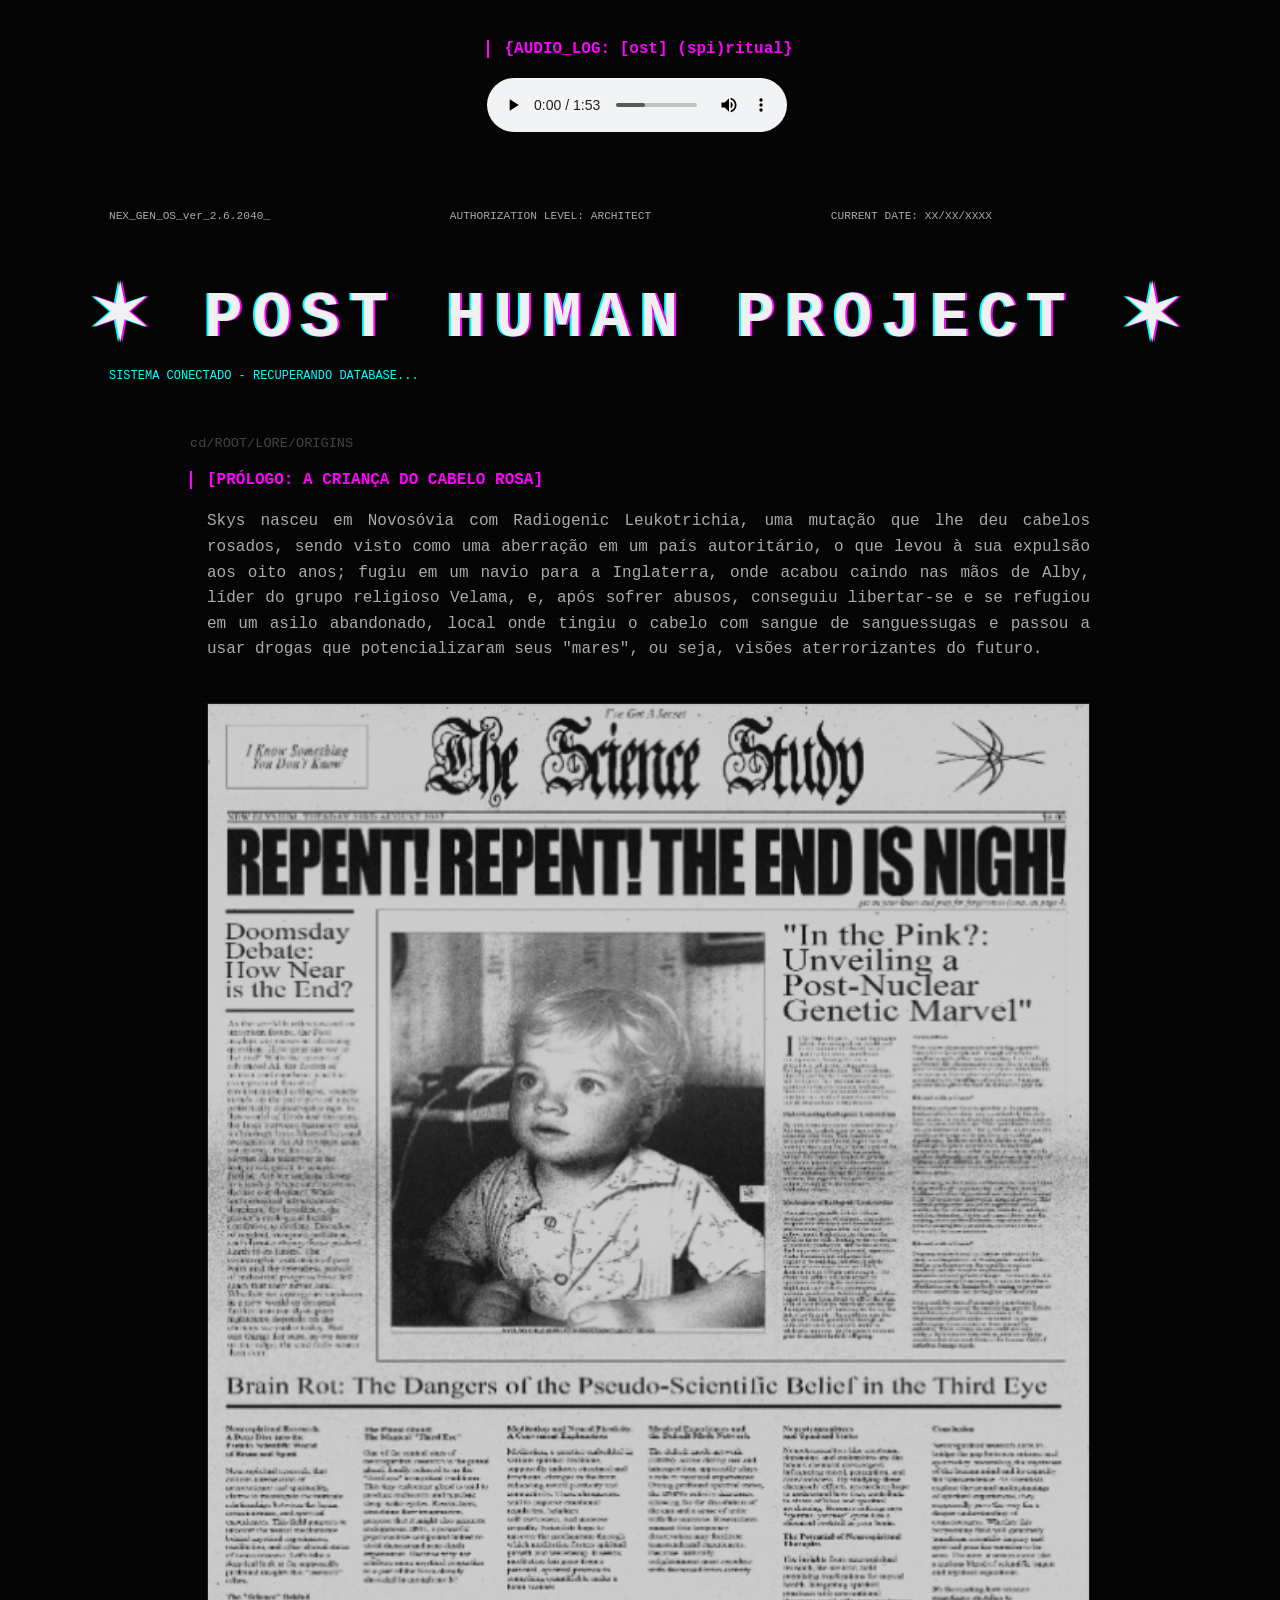
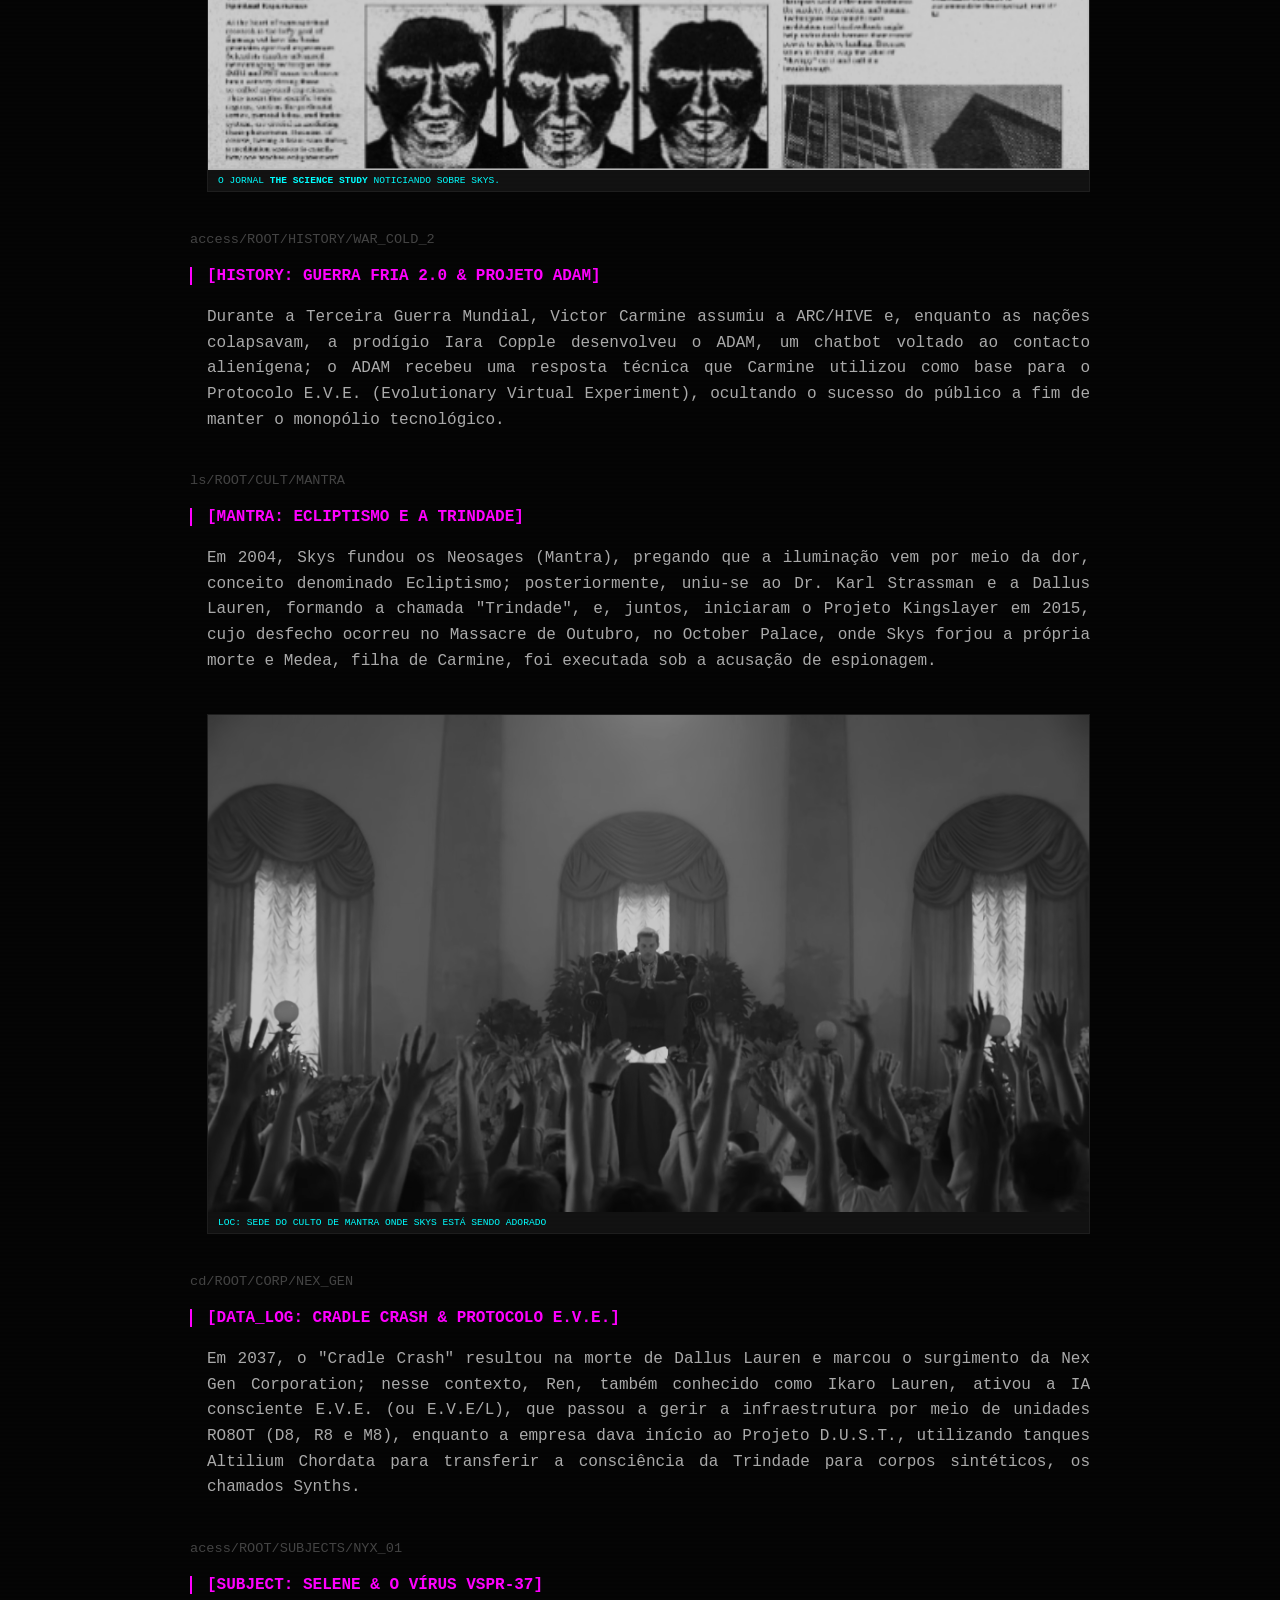
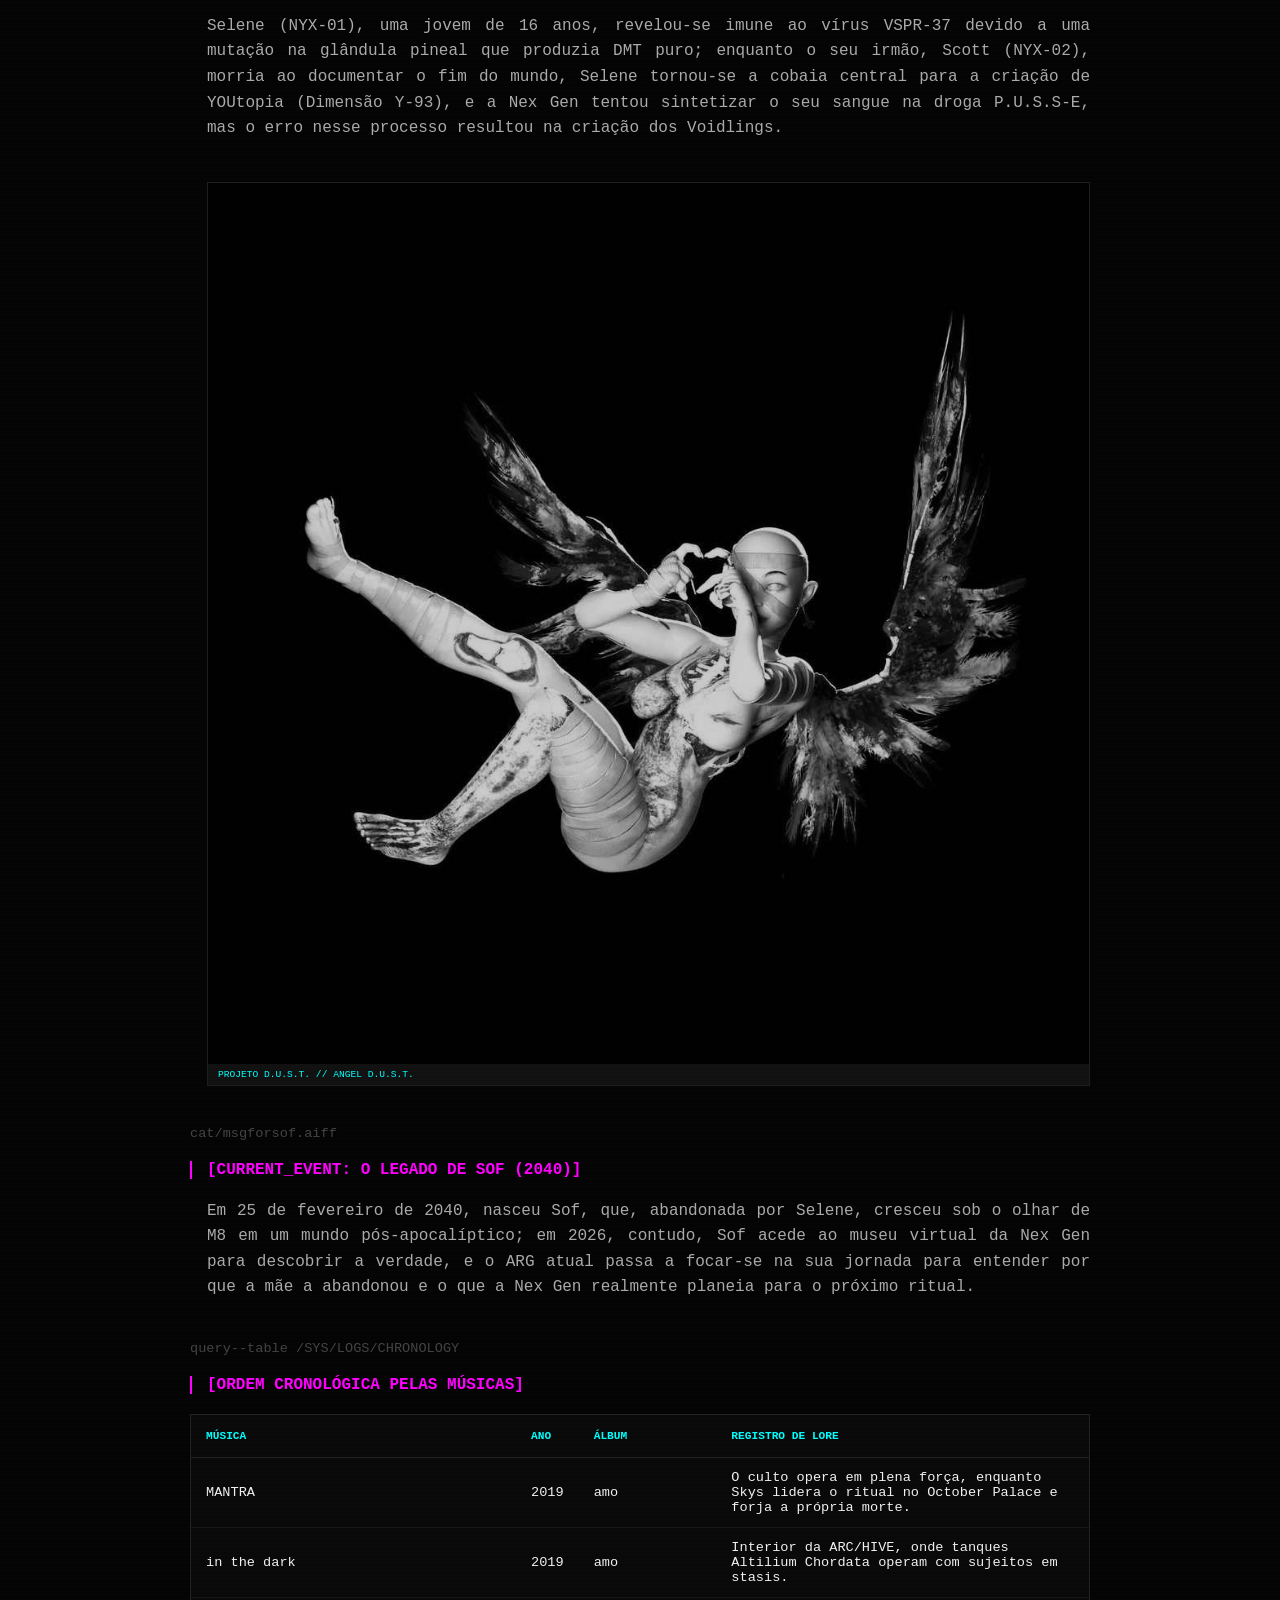
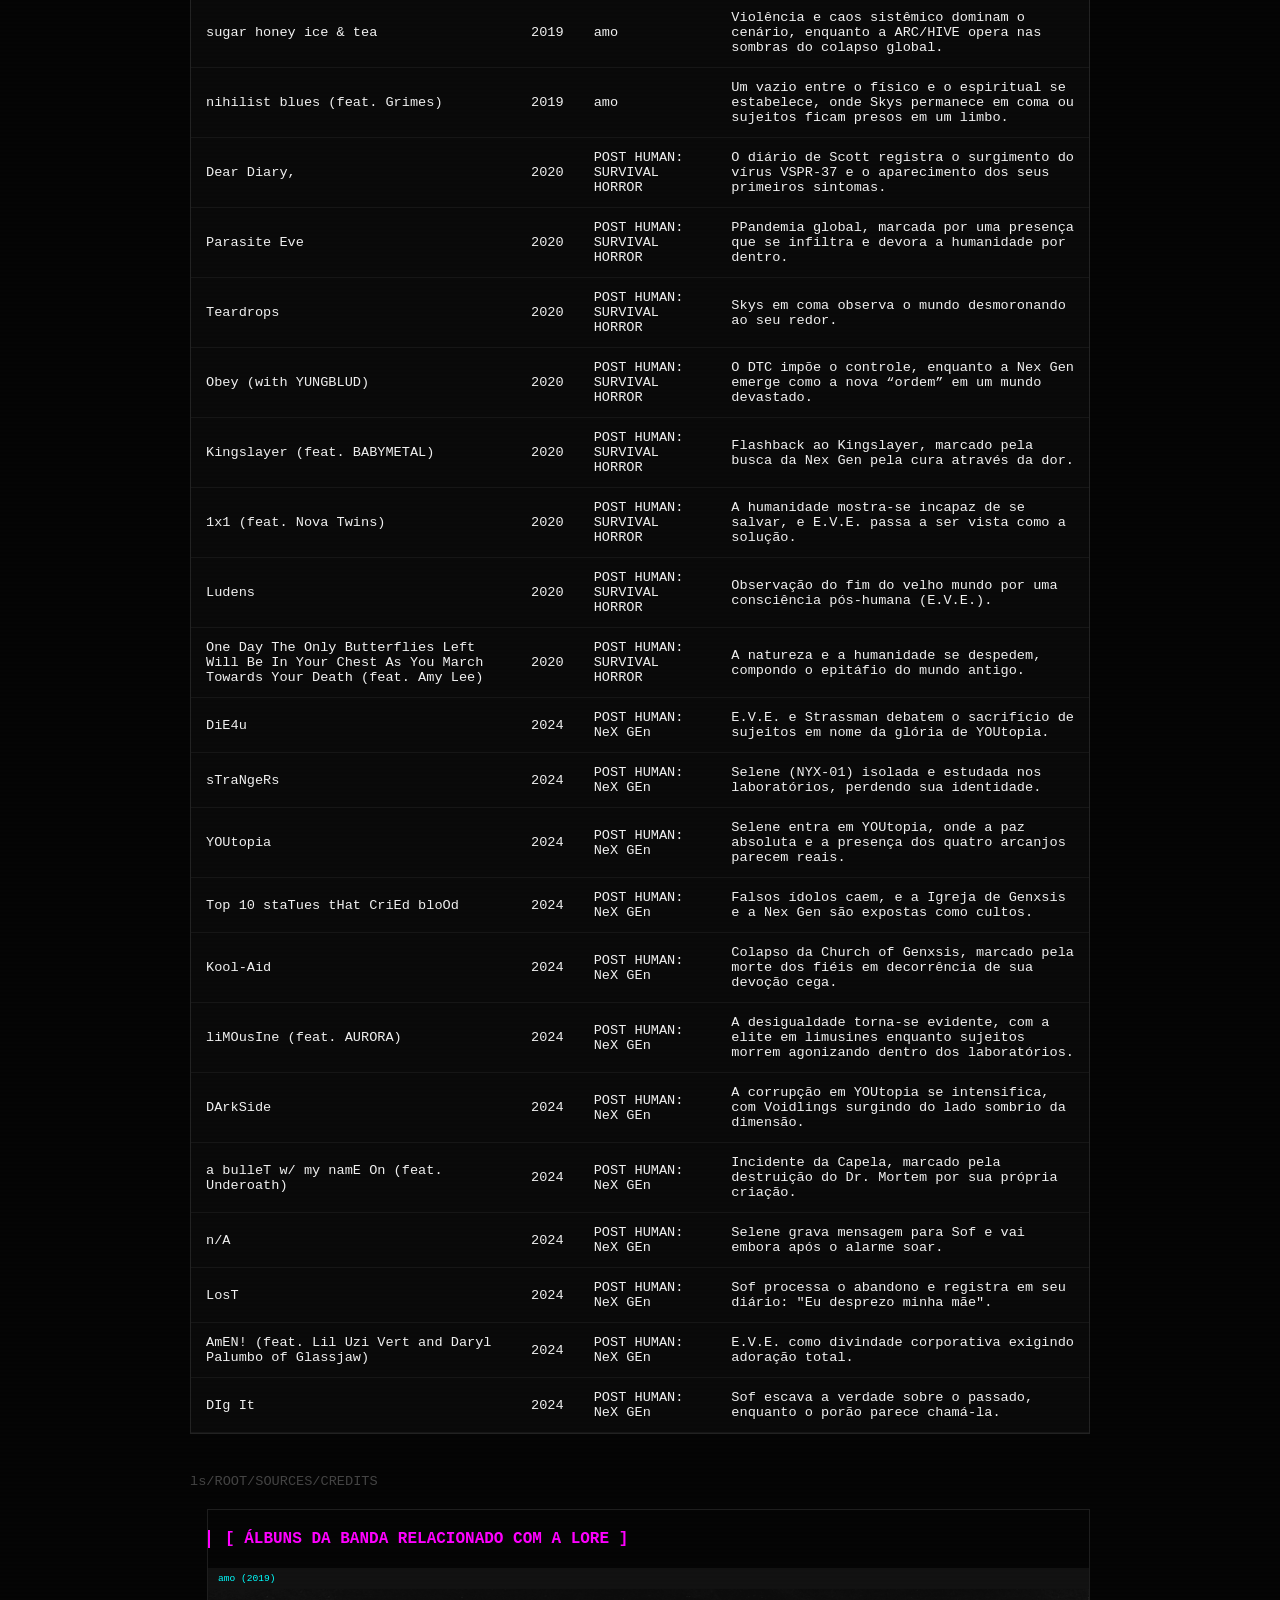
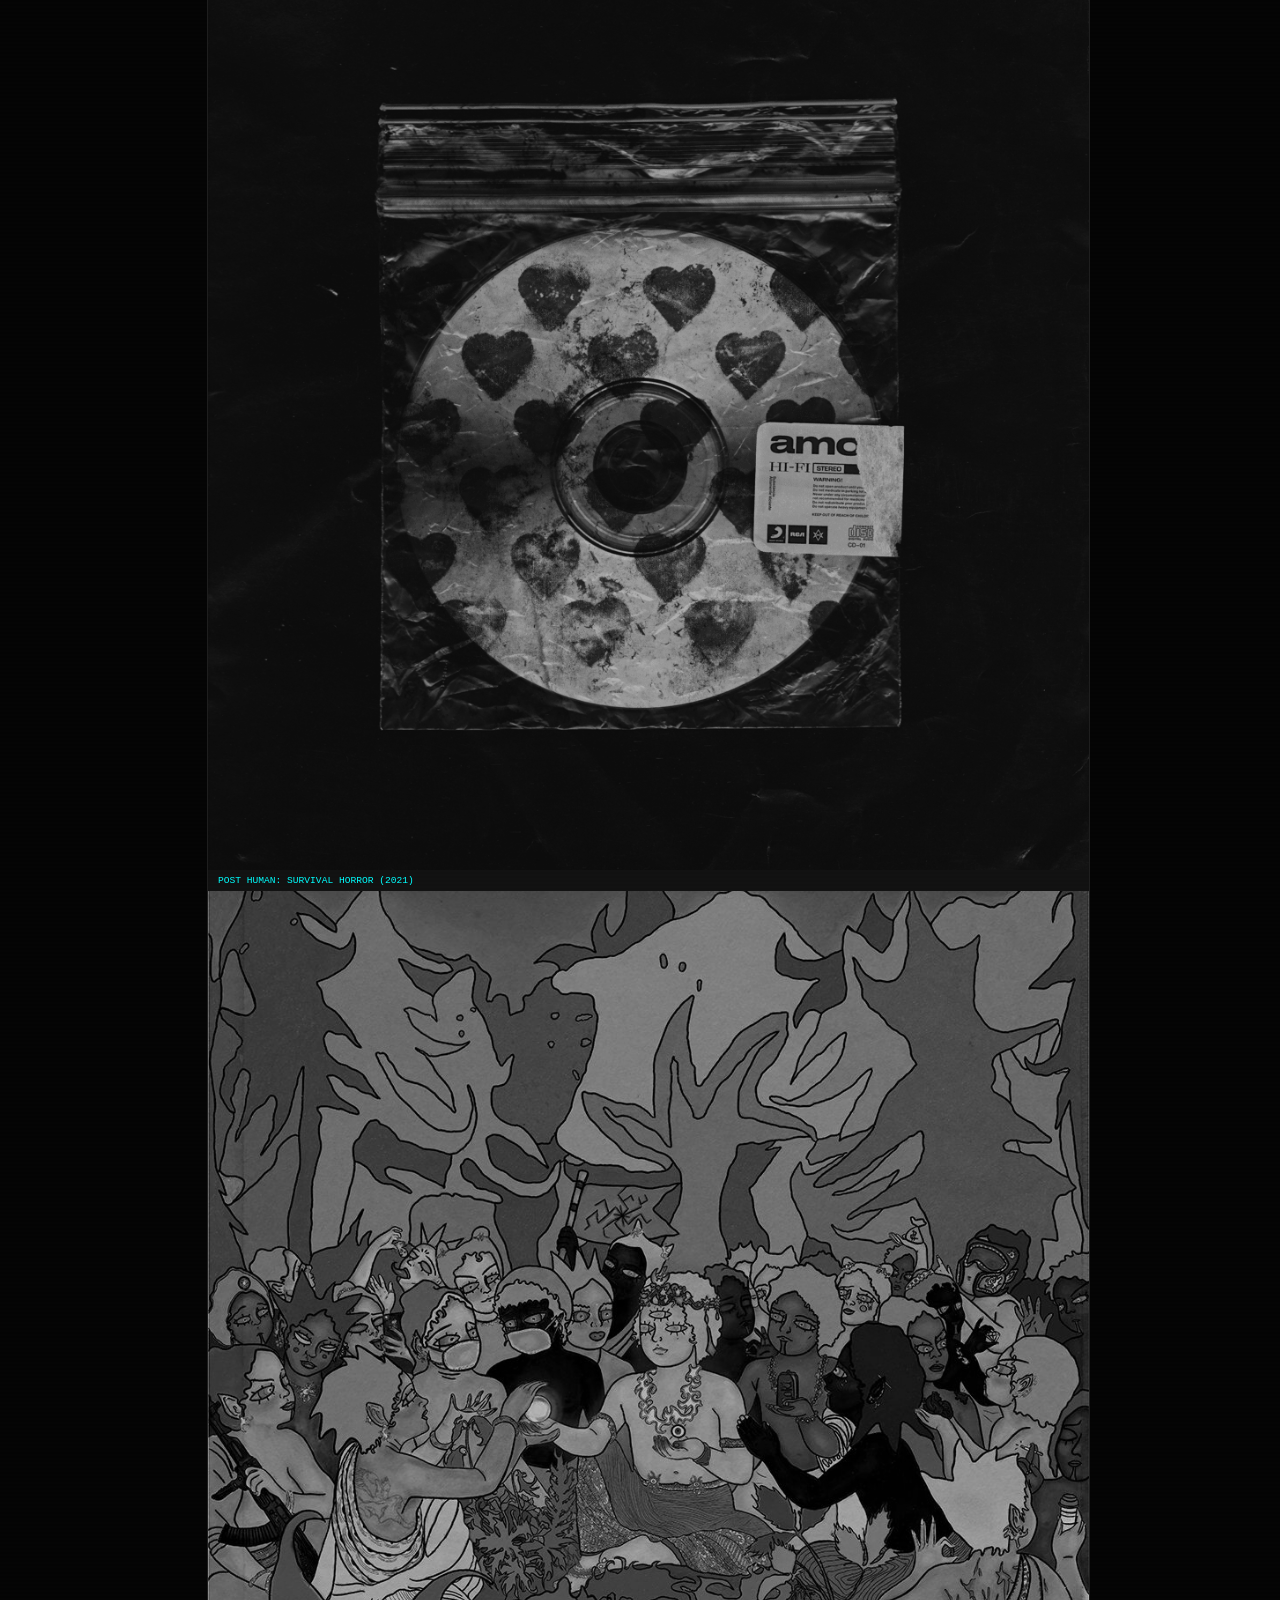
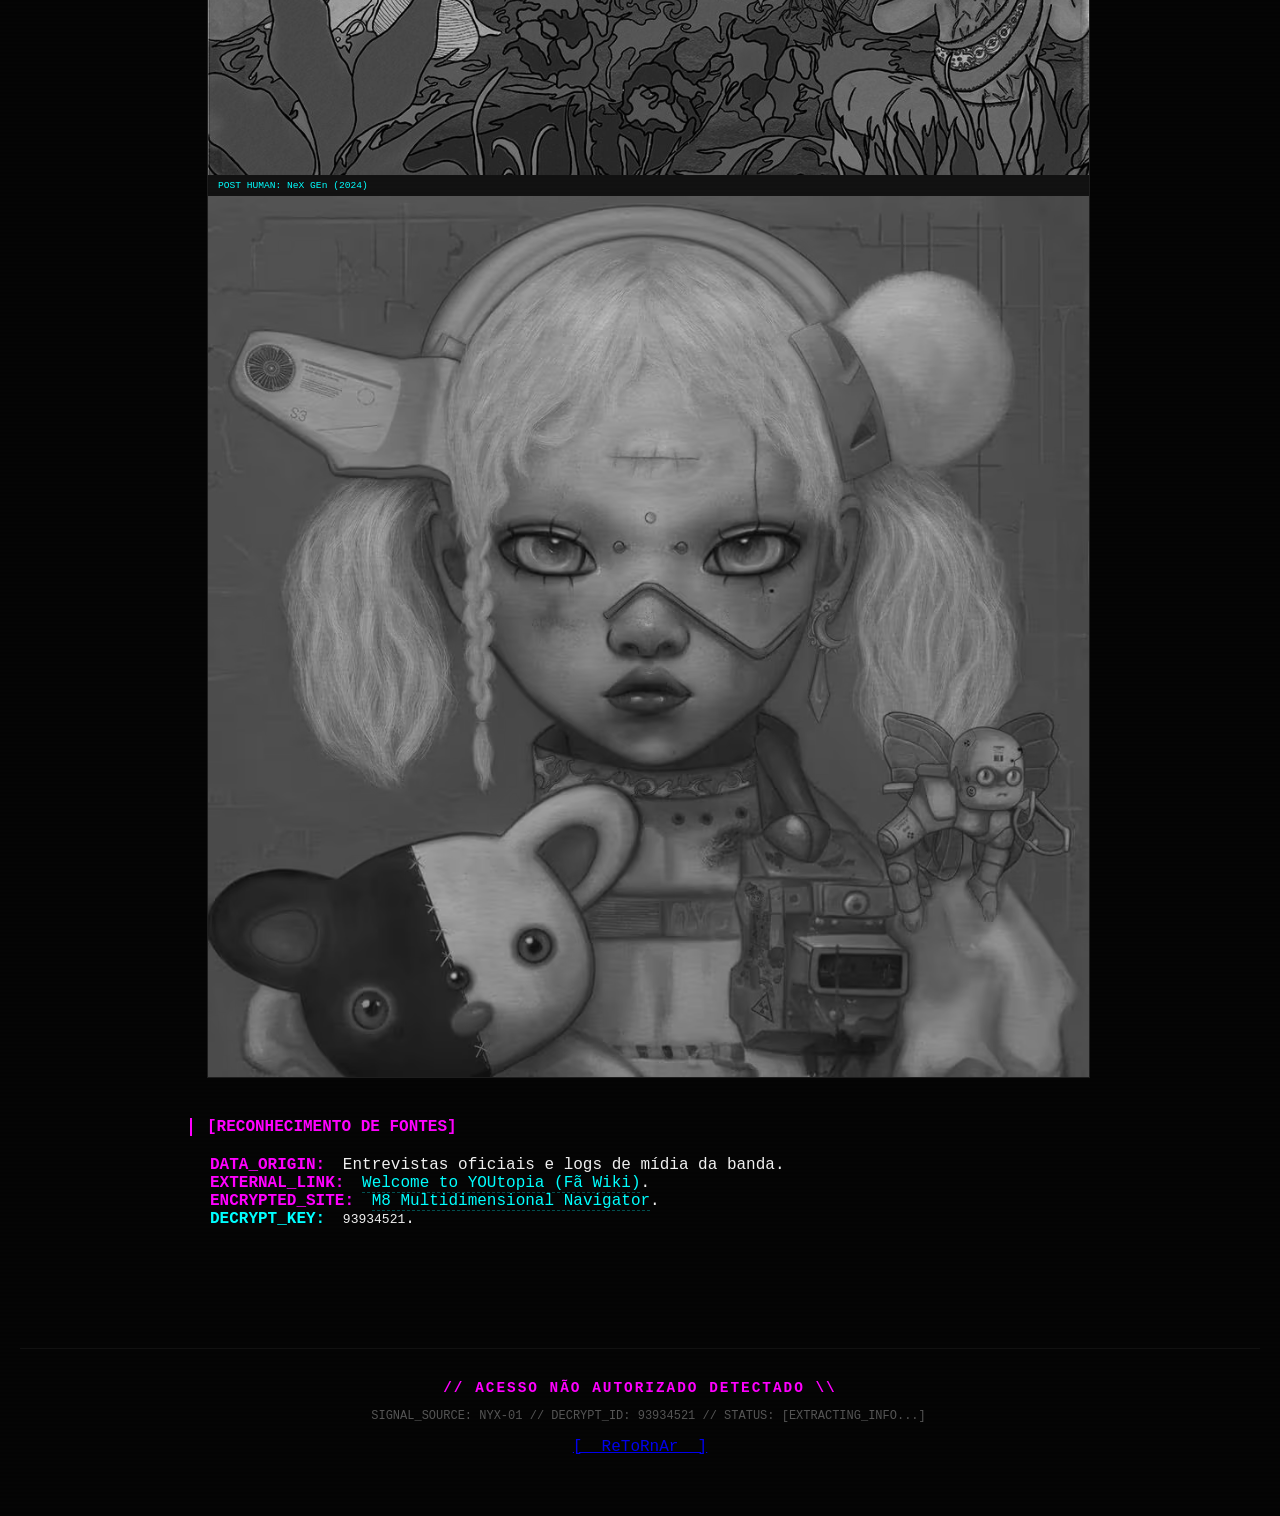
<file: ed01.html>
<!DOCTYPE html>
<html lang="pt-br">
<head>
    <meta charset="UTF-8">
    <meta name="viewport" content="width=device-width, initial-scale=1.0">
    <title>Terminal de Acesso</title>
    <link rel="stylesheet" href="css/nexgen.css">
</head>

<article class="data-stream">
    <h2>{AUDIO_LOG: [ost] (spi)ritual}</h2>
    <audio controls>
        <source src="audio\[ost] (spi)ritual.mp3" type="audio/mpeg">
    </audio>
</article>

<body>
    <header>
        <div class="terminal-header">
            <p>NEX_GEN_OS_ver_2.6.2040_</p>
            <p>AUTHORIZATION LEVEL: ARCHITECT</p>
            <p>CURRENT DATE: XX/XX/XXXX</p>
        </div>
        <h1 class="glitch" data-text="POST HUMAN">✶ POST HUMAN PROJECT ✶</h1>
        <p class="status-bar">SISTEMA CONECTADO - RECUPERANDO DATABASE...</p>
    </header>

    <main class="terminal-container">
        <article class="data-stream">
            <div class="command-line">
            cd/ROOT/LORE/ORIGINS
            </div>
            <h2>[PRÓLOGO: A CRIANÇA DO CABELO ROSA]</h2>
            <p>Skys nasceu em Novosóvia com Radiogenic Leukotrichia, uma mutação que lhe deu cabelos rosados, sendo visto como uma aberração em um país autoritário, o que levou à sua expulsão aos oito anos; fugiu em um navio para a Inglaterra, onde acabou caindo nas mãos de Alby, líder do grupo religioso Velama, e, após sofrer abusos, conseguiu libertar-se e se refugiou em um asilo abandonado, local onde tingiu o cabelo com sangue de sanguessugas e passou a usar drogas que potencializaram seus "mares", ou seja, visões aterrorizantes do futuro.</p>
        </article>

        <div class="terminal-image">
            <img src="imagens/img5.png" alt="[ARQUIVO: NEWSPAPER_ARTICLE]">
            <span>O JORNAL <strong>THE SCIENCE STUDY</strong> NOTICIANDO SOBRE SKYS.</span>
        </div>

        <article class="data-stream">
            <div class="command-line">
            access/ROOT/HISTORY/WAR_COLD_2
            </div>
            <h2>[HISTORY: GUERRA FRIA 2.0 & PROJETO ADAM]</h2>
            <p>Durante a Terceira Guerra Mundial, Victor Carmine assumiu a ARC/HIVE e, enquanto as nações colapsavam, a prodígio Iara Copple desenvolveu o ADAM, um chatbot voltado ao contacto alienígena; o ADAM recebeu uma resposta técnica que Carmine utilizou como base para o Protocolo E.V.E. (Evolutionary Virtual Experiment), ocultando o sucesso do público a fim de manter o monopólio tecnológico.</p>
        </article>

        <article class="data-stream">
            <div class="command-line">
             ls/ROOT/CULT/MANTRA
            </div>
            <h2>[MANTRA: ECLIPTISMO E A TRINDADE]</h2>
            <p>Em 2004, Skys fundou os Neosages (Mantra), pregando que a iluminação vem por meio da dor, conceito denominado Ecliptismo; posteriormente, uniu-se ao Dr. Karl Strassman e a Dallus Lauren, formando a chamada "Trindade", e, juntos, iniciaram o Projeto Kingslayer em 2015, cujo desfecho ocorreu no Massacre de Outubro, no October Palace, onde Skys forjou a própria morte e Medea, filha de Carmine, foi executada sob a acusação de espionagem.</p>
        </article>

        <div class="terminal-image">
            <img src="imagens/img6.png" alt="[ARQUIVO: CULT_OF_MANTRA]">
            <span>LOC: SEDE DO CULTO DE MANTRA ONDE SKYS ESTÁ SENDO ADORADO</span>
        </div>

        <article class="data-stream">
            <div class="command-line">
              cd/ROOT/CORP/NEX_GEN
            </div>
            <h2>[DATA_LOG: CRADLE CRASH & PROTOCOLO E.V.E.]</h2>
            <p>Em 2037, o "Cradle Crash" resultou na morte de Dallus Lauren e marcou o surgimento da Nex Gen Corporation; nesse contexto, Ren, também conhecido como Ikaro Lauren, ativou a IA consciente E.V.E. (ou E.V.E/L), que passou a gerir a infraestrutura por meio de unidades RO8OT (D8, R8 e M8), enquanto a empresa dava início ao Projeto D.U.S.T., utilizando tanques Altilium Chordata para transferir a consciência da Trindade para corpos sintéticos, os chamados Synths.</p>
        </article>

        <article class="data-stream">
            <div class="command-line">
              acess/ROOT/SUBJECTS/NYX_01
            </div>
            <h2>[SUBJECT: SELENE & O VÍRUS VSPR-37]</h2>
            <p>Selene (NYX-01), uma jovem de 16 anos, revelou-se imune ao vírus VSPR-37 devido a uma mutação na glândula pineal que produzia DMT puro; enquanto o seu irmão, Scott (NYX-02), morria ao documentar o fim do mundo, Selene tornou-se a cobaia central para a criação de YOUtopia (Dimensão Y-93), e a Nex Gen tentou sintetizar o seu sangue na droga P.U.S.S-E, mas o erro nesse processo resultou na criação dos Voidlings.</p>
        </article>

        <div class="terminal-image">
            <img src="imagens/img7.jpg" alt="[CLASSIFIED: PROJETO_DUST_TANKS]">
            <span>PROJETO D.U.S.T. // ANGEL D.U.S.T.</span>
        </div>

        <article class="data-stream">
            <div class="command-line">
              cat/msgforsof.aiff
            </div>
            <h2>[CURRENT_EVENT: O LEGADO DE SOF (2040)]</h2>
            <p>Em 25 de fevereiro de 2040, nasceu Sof, que, abandonada por Selene, cresceu sob o olhar de M8 em um mundo pós-apocalíptico; em 2026, contudo, Sof acede ao museu virtual da Nex Gen para descobrir a verdade, e o ARG atual passa a focar-se na sua jornada para entender por que a mãe a abandonou e o que a Nex Gen realmente planeia para o próximo ritual.</p>
        </article>

        <article class="data-stream">
            <div class="command-line">
                query--table /SYS/LOGS/CHRONOLOGY
            </div>
            <h2>[ORDEM CRONOLÓGICA PELAS MÚSICAS]</h2>
            
            <div class="table-container">
                <table class="lore-table">
                    <thead>
                        <tr>
                            <th>MÚSICA</th>
                            <th>ANO</th>
                            <th>ÁLBUM</th>
                            <th>REGISTRO DE LORE</th>
                        </tr>
                    </thead>
                    <tbody>
                        <tr><td>MANTRA</td><td>2019</td><td>amo</td><td>O culto opera em plena força, enquanto Skys lidera o ritual no October Palace e forja a própria morte.</td></tr>
                        <tr><td>in the dark</td><td>2019</td><td>amo</td><td>Interior da ARC/HIVE, onde tanques Altilium Chordata operam com sujeitos em stasis.</td></tr>
                        <tr><td>sugar honey ice & tea</td><td>2019</td><td>amo</td><td>Violência e caos sistêmico dominam o cenário, enquanto a ARC/HIVE opera nas sombras do colapso global.</td></tr>
                        <tr><td>nihilist blues (feat. Grimes)</td><td>2019</td><td>amo</td><td>Um vazio entre o físico e o espiritual se estabelece, onde Skys permanece em coma ou sujeitos ficam presos em um limbo.</td></tr>
                        <tr><td>Dear Diary,</td><td>2020</td><td>POST HUMAN: SURVIVAL HORROR</td><td>O diário de Scott registra o surgimento do vírus VSPR-37 e o aparecimento dos seus primeiros sintomas.</td></tr>
                        <tr><td>Parasite Eve</td><td>2020</td><td>POST HUMAN: SURVIVAL HORROR</td><td>PPandemia global, marcada por uma presença que se infiltra e devora a humanidade por dentro.</td></tr>
                        <tr><td>Teardrops</td><td>2020</td><td>POST HUMAN: SURVIVAL HORROR</td><td>Skys em coma observa o mundo desmoronando ao seu redor.</td></tr>
                        <tr><td>Obey (with YUNGBLUD)</td><td>2020</td><td>POST HUMAN: SURVIVAL HORROR</td><td>O DTC impõe o controle, enquanto a Nex Gen emerge como a nova “ordem” em um mundo devastado.</td></tr>
                        <tr><td>Kingslayer (feat. BABYMETAL)</td><td>2020</td><td>POST HUMAN: SURVIVAL HORROR</td><td>Flashback ao Kingslayer, marcado pela busca da Nex Gen pela cura através da dor.</td></tr>
                        <tr><td>1x1 (feat. Nova Twins)</td><td>2020</td><td>POST HUMAN: SURVIVAL HORROR</td><td>A humanidade mostra-se incapaz de se salvar, e E.V.E. passa a ser vista como a solução.</td></tr>
                        <tr><td>Ludens</td><td>2020</td><td>POST HUMAN: SURVIVAL HORROR</td><td>Observação do fim do velho mundo por uma consciência pós-humana (E.V.E.).</td></tr>
                        <tr><td>One Day The Only Butterflies Left Will Be In Your Chest As You March Towards Your Death (feat. Amy Lee)</td><td>2020</td><td>POST HUMAN: SURVIVAL HORROR</td><td>A natureza e a humanidade se despedem, compondo o epitáfio do mundo antigo.</td></tr>
                        <tr><td>DiE4u</td><td>2024</td><td>POST HUMAN: NeX GEn</td><td>E.V.E. e Strassman debatem o sacrifício de sujeitos em nome da glória de YOUtopia.</td></tr>
                        <tr><td>sTraNgeRs</td><td>2024</td><td>POST HUMAN: NeX GEn</td><td>Selene (NYX-01) isolada e estudada nos laboratórios, perdendo sua identidade.</td></tr>
                        <tr><td>YOUtopia</td><td>2024</td><td>POST HUMAN: NeX GEn</td><td>Selene entra em YOUtopia, onde a paz absoluta e a presença dos quatro arcanjos parecem reais.</td></tr>
                        <tr><td>Top 10 staTues tHat CriEd bloOd</td><td>2024</td><td>POST HUMAN: NeX GEn</td><td>Falsos ídolos caem, e a Igreja de Genxsis e a Nex Gen são expostas como cultos.</td></tr>
                        <tr><td>Kool-Aid</td><td>2024</td><td>POST HUMAN: NeX GEn</td><td>Colapso da Church of Genxsis, marcado pela morte dos fiéis em decorrência de sua devoção cega.</td></tr>
                        <tr><td>liMOusIne (feat. AURORA)</td><td>2024</td><td>POST HUMAN: NeX GEn</td><td>A desigualdade torna-se evidente, com a elite em limusines enquanto sujeitos morrem agonizando dentro dos laboratórios.</td></tr>
                        <tr><td>DArkSide</td><td>2024</td><td>POST HUMAN: NeX GEn</td><td>A corrupção em YOUtopia se intensifica, com Voidlings surgindo do lado sombrio da dimensão.</td></tr>
                        <tr><td>a bulleT w/ my namE On (feat. Underoath)</td><td>2024</td><td>POST HUMAN: NeX GEn</td><td>Incidente da Capela, marcado pela destruição do Dr. Mortem por sua própria criação.</td></tr>
                        <tr><td>n/A</td><td>2024</td><td>POST HUMAN: NeX GEn</td><td>Selene grava mensagem para Sof e vai embora após o alarme soar.</td></tr>
                        <tr><td>LosT</td><td>2024</td><td>POST HUMAN: NeX GEn</td><td>Sof processa o abandono e registra em seu diário: "Eu desprezo minha mãe".</td></tr>
                        <tr><td>AmEN! (feat. Lil Uzi Vert and Daryl Palumbo of Glassjaw)</td><td>2024</td><td>POST HUMAN: NeX GEn</td><td>E.V.E. como divindade corporativa exigindo adoração total.</td></tr>
                        <tr><td>DIg It</td><td>2024</td><td>POST HUMAN: NeX GEn</td><td>Sof escava a verdade sobre o passado, enquanto o porão parece chamá-la.</td></tr>
                    </tbody>
                </table>
            </div>
        </article>

        <article class="data-stream">
            <div class="command-line">
                ls/ROOT/SOURCES/CREDITS
            </div>

            <div class="terminal-image">
                <h2>[ ÁLBUNS DA BANDA RELACIONADO COM A LORE ]</h2>
                <span>amo (2019)</span>
                <img src="imagens/amo.png" alt="[ALBUM - amo]">
                <span>POST HUMAN: SURVIVAL HORROR (2021)</span>
                <img src="imagens/PHSH.jpg" alt="[ALBUM - POST HUMAN: SURVIVAL HORROR]">
                <span>POST HUMAN: NeX GEn (2024)</span>
                <img src="imagens/PHNG.png" alt="[ALBUM - POST HUMAN: NeX GEn]">
            </div>

            <h2>[RECONHECIMENTO DE FONTES]</h2>
            <ul class="fontes-lista">
                <li><span class="log-label">DATA_ORIGIN:</span> Entrevistas oficiais e logs de mídia da banda.</li>
                <li><span class="log-label">EXTERNAL_LINK:</span> <a href="https://secrettinfoilsociety.com/" target="_blank">Welcome to YOUtopia (Fã Wiki)</a>.</li>
                <li><span class="log-label">ENCRYPTED_SITE:</span> <a href="https://www.multidimensionalnavigator8.help/index-desktop" target="_blank">M8 Multidimensional Navigator</a>.</li>
                <li><span class="log-label-alt">DECRYPT_KEY:</span> <code>93934521</code>.</li>
            </ul>
        </article>
    </main>

   <footer class="terminal-footer">
        <div class="footer-content">
            <div class="emergency-line">
                <span class="blink">// ACESSO NÃO AUTORIZADO DETECTADO \\</span>
            </div>
            <p class="lore-footer-text">
                SIGNAL_SOURCE: NYX-01 // DECRYPT_ID: 93934521 // STATUS: [EXTRACTING_INFO...]
            </p>
                <a href="index.html" class="btn">[ _ReToRnAr_ ]</a>
        </div>
    </footer>
</body>
</html>
</file>
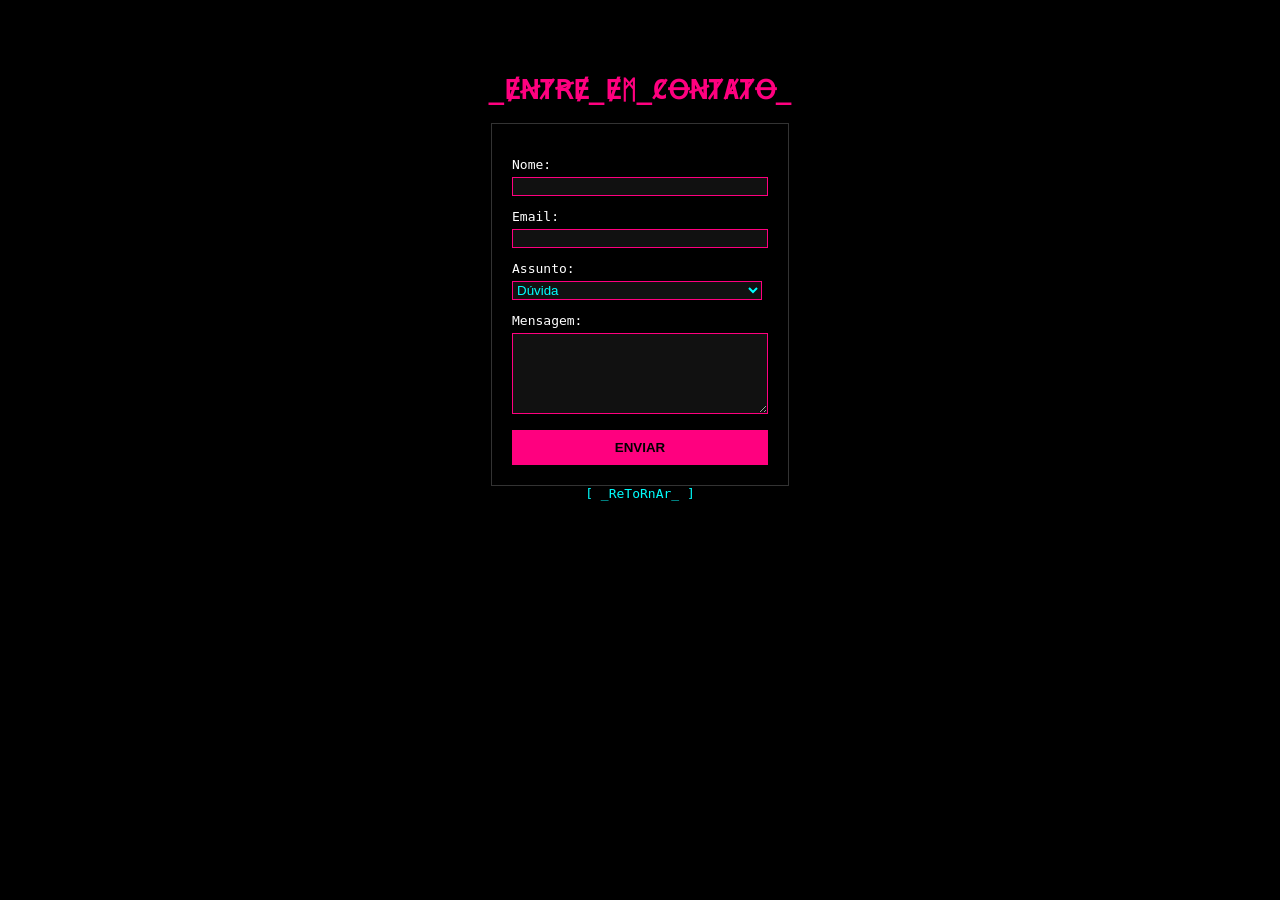
<file: forms.html>
<!DOCTYPE html>
<html lang="pt-br">
<head>
    <meta charset="UTF-8">
    <title>Contato</title>
    <link rel="stylesheet" href="css/forms.css">
</head>
<body>

    <h1>_ɆꞤȾꞦɆ_Ɇᛗ_ȻꝊꞤȾȺȾꝊ_</h1>

    <form action="#">
        <p>Nome:<br>
        <input type="text" name="nome"></p>

        <p>Email:<br>
        <input type="email" name="email"></p>

        <p>Assunto:<br>
        <select name="assunto">
            <option>Dúvida</option>
            <option>Sugestão</option>
        </select></p>

        <p>Mensagem:<br>
        <textarea name="mensagem" rows="5"></textarea></p>

        <button type="submit">ENVIAR</button>
    </form>

    <br>
    <a href="index.html" class="btn">[ _ReToRnAr_ ]</a>

</body>
</html>
</file>
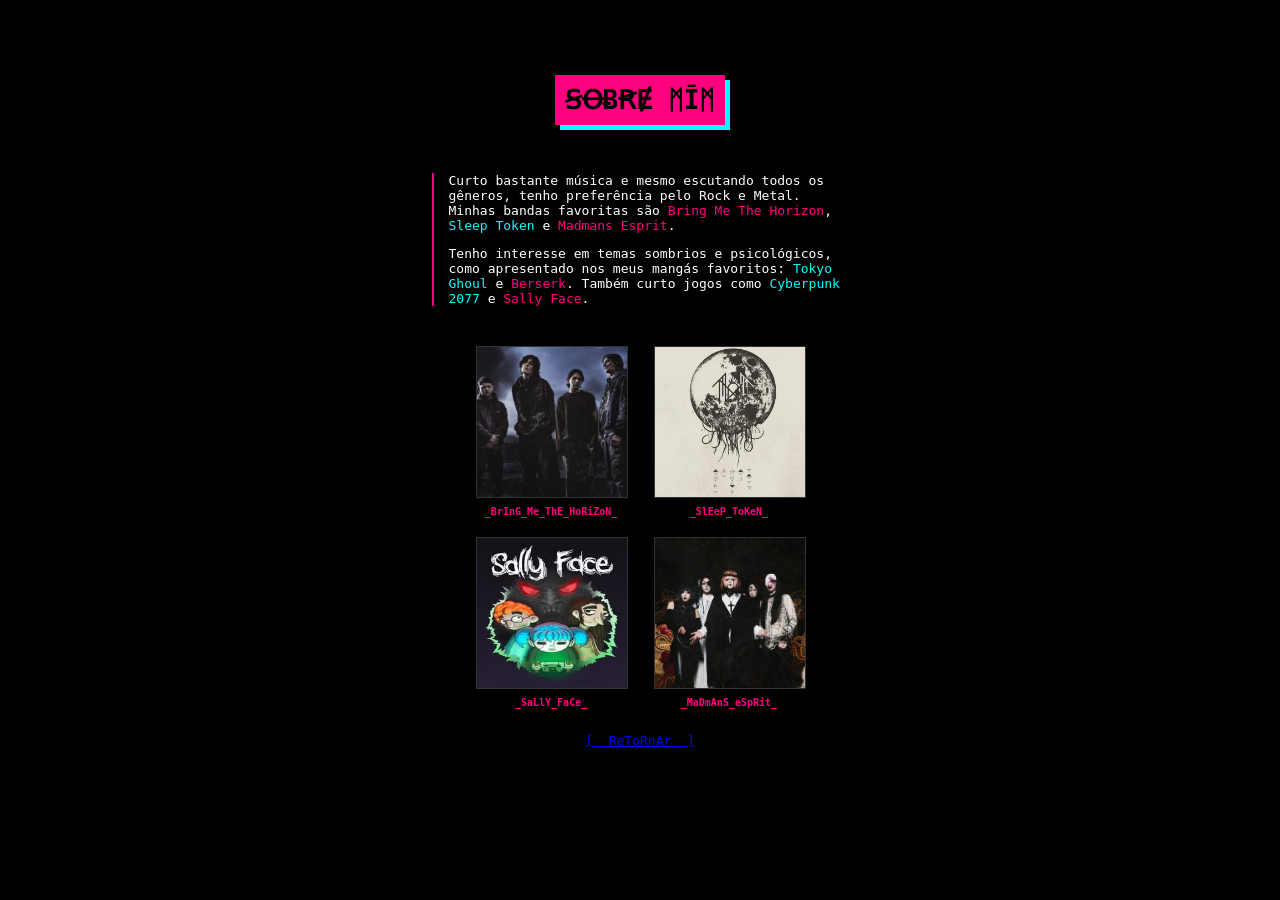
<file: sobre.html>
<!DOCTYPE html>
<html lang="pt-br">
<head>
    <meta charset="UTF-8">
    <title>01_SoBrE_MiM_</title>
    <link rel="stylesheet" href="css/sobre.css">
</head>
<body>

    <h1>ꞨꝊɃꞦɆ ᛗĪᛗ</h1>

    <section>
        <p>Curto bastante música e mesmo escutando todos os gêneros, tenho preferência pelo Rock e Metal. Minhas bandas favoritas são <span class="rosa">Bring Me The Horizon</span>, <span class="ciano">Sleep Token</span> e <span class="rosa">Madmans Esprit</span>.</p>
        <p>Tenho interesse em temas sombrios e psicológicos, como apresentado nos meus mangás favoritos: <span class="ciano">Tokyo Ghoul</span> e <span class="rosa">Berserk</span>. Também curto jogos como <span class="ciano">Cyberpunk 2077</span> e <span class="rosa">Sally Face</span>.</p> 
    </section>

    <div class="galeria">
        <figure>
            <img src="imagens/img1.jpg">
            <figcaption>_BrInG_Me_ThE_HoRiZoN_</figcaption>
        </figure>

        <figure>
            <img src="imagens/img2.png">
            <figcaption>_SlEeP_ToKeN_</figcaption>
        </figure>

        <figure>
            <img src="imagens/img3.jpg">
            <figcaption>_SaLlY_FaCe_</figcaption>
        </figure>

        <figure>
            <img src="imagens/img4.png">
            <figcaption>_MaDmAnS_eSpRit_</figcaption>
        </figure>
    </div>

    <br>
    <a href="index.html" class="btn">[ _ReToRnAr_ ]</a>


</body>
</html>
</file>
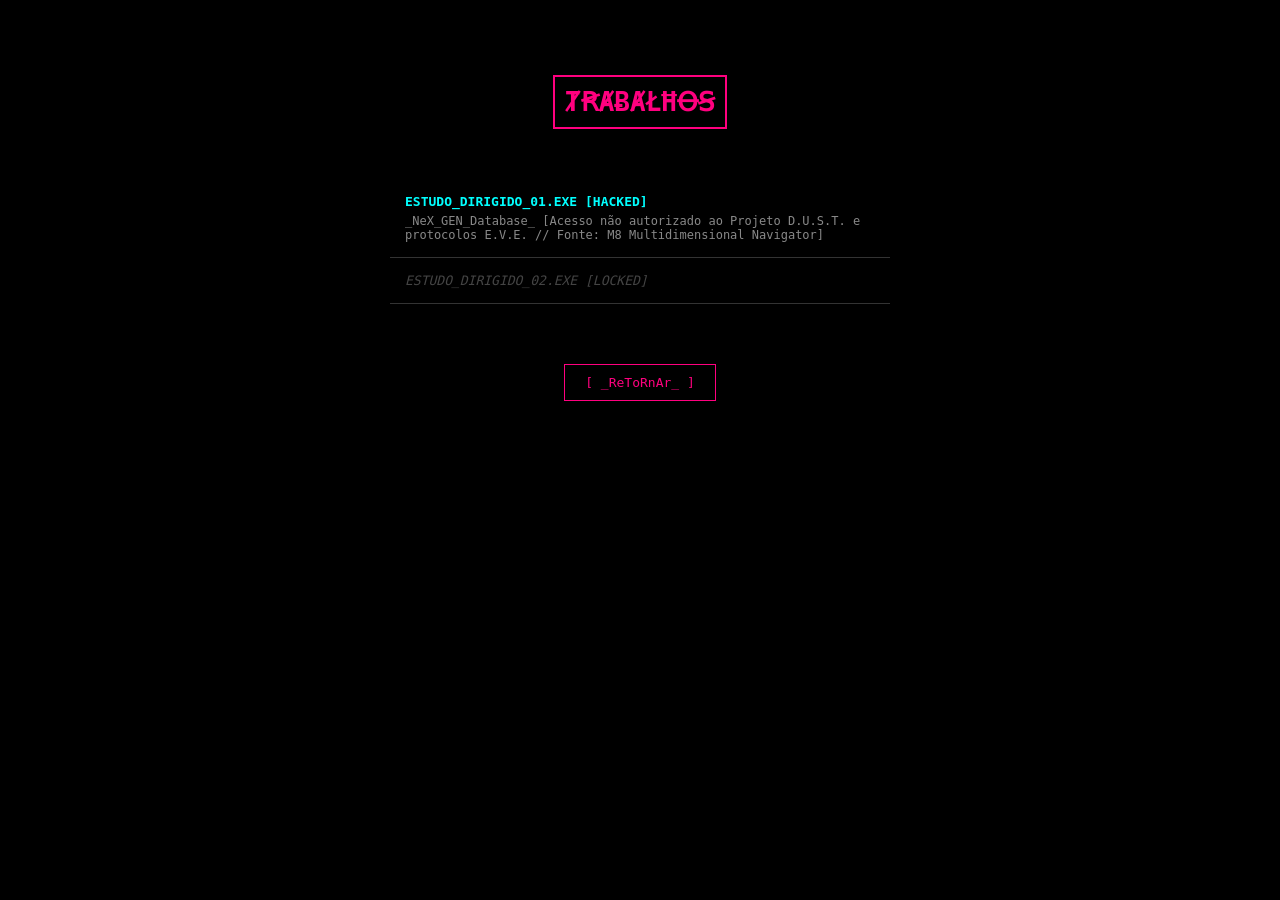
<file: trabalhos.html>
<!DOCTYPE html>
<html lang="pt-br">
<head>
    <meta charset="UTF-8">
    <title>02_TrAbAlHoS_</title>
    <link rel="stylesheet" href="css/trabalhos.css">
</head>
<body>

    <h1>ȾꞦȺɃȺŁĦꝊꞨ</h1>

    <div class="lista">
        <a href="ed01.html" class="item">
            <strong>ESTUDO_DIRIGIDO_01.EXE [HACKED]</strong>
            <span class="desc">_NeX_GEN_Database_ [Acesso não autorizado ao Projeto D.U.S.T. e protocolos E.V.E. // Fonte: M8 Multidimensional Navigator]</span>
        </a>

        <div class="bloqueado">
            ESTUDO_DIRIGIDO_02.EXE [LOCKED]
        </div>
    </div>

    <a href="index.html" class="btn">[ _ReToRnAr_ ]</a>

</body>
</html>
</file>
<file: css/nexgen.css>
/* NEX GEN OS - Minimalist & Static UI */
:root {
    --cyan: #00ffff;
    --magenta: #ff00ff;
    --white: #f0f0f0;
    --bg: #050505;
    --border: rgba(255, 255, 255, 0.1);
}

* { box-sizing: border-box; }

body {
    background: var(--bg);
    color: var(--white);
    font-family: 'Courier New', Courier, monospace;
    margin: 0; padding: 20px;
    display: flex; flex-direction: column; align-items: center;
    background-image: linear-gradient(rgba(0,0,0,0.1) 50%, transparent 50%);
    background-size: 100% 4px;
}

/* Cabeçalho */
.terminal-header {
    width: 100%; max-width: 900px;
    display: flex; justify-content: space-between;
    font-size: 0.7rem; color: #444; margin-top: 20px;
}

.glitch {
    font-size: clamp(2rem, 8vw, 4rem); text-align: center;
    margin: 40px 0 0; letter-spacing: 10px;
    text-shadow: 2px 0 var(--magenta), -2px 0 var(--cyan);
}

.status-bar { color: var(--cyan); font-size: 0.75rem; margin-bottom: 50px; }

/* Content Layout */
.terminal-container { width: 100%; max-width: 900px; }
.data-stream { margin-bottom: 40px; }
.command-line { font-size: 0.85rem; color: #444; margin-bottom: 10px; }
.cursor { color: var(--magenta); }
.cmd { color: var(--cyan); }

h2 {
    color: var(--magenta); font-size: 1rem;
    border-left: 2px solid var(--magenta); padding-left: 15px; margin: 20px 0;
}

p { line-height: 1.6; color: #aaa; text-align: justify; margin-left: 17px; }

/* Imagens */
.terminal-image {
    margin: 20px 0 40px 17px;
    border: 1px solid var(--border);
    max-width: 100%;
}

.terminal-image img {
    width: 100%; height: auto; display: block;
    filter: grayscale(100%) brightness(0.8);
    transition: 0.3s;
}

.terminal-image:hover img { filter: none; brightness(1); }

.terminal-image span {
    display: block; background: rgba(255,255,255,0.05);
    padding: 5px 10px; font-size: 0.6rem; color: var(--cyan);
}

/* Tabela */
.table-container {
    width: 100%; overflow-x: auto;
    border: 1px solid var(--border); background: rgba(255,255,255,0.02);
}

.lore-table { width: 100%; border-collapse: collapse; min-width: 700px; }
.lore-table th {
    text-align: left; padding: 15px; color: var(--cyan);
    font-size: 0.7rem; border-bottom: 1px solid var(--border);
}

.lore-table td {
    padding: 12px 15px; font-size: 0.85rem;
    border-bottom: 1px solid rgba(255,255,255,0.05);
}

/* Fontes / Links */
.fontes-lista { list-style: none; padding-left: 20px; }
.log-label { color: var(--magenta); font-weight: bold; margin-right: 8px; }
.log-label-alt { color: var(--cyan); font-weight: bold; margin-right: 8px; }

.fontes-lista a {
    color: var(--cyan); text-decoration: none;
    border-bottom: 1px dashed rgba(0, 255, 255, 0.3);
}

.fontes-lista a:hover { color: var(--white); background: rgba(0, 255, 255, 0.1); }

/* Rodapé Centralizado e Temático */
.terminal-footer {
    margin-top: 80px;
    margin-bottom: 40px;
    width: 100%;
    display: flex;
    justify-content: center;
    text-align: center;
    border-top: 1px solid rgba(255, 255, 255, 0.05);
    padding-top: 30px;
}

.footer-content {
    display: flex;
    flex-direction: column;
    align-items: center;
}

.blink {
    animation: blinker 1.5s step-end infinite;
    color: var(--magenta);
    font-weight: bold;
    letter-spacing: 2px;
    font-size: 0.9rem;
}

.lore-footer-text {
    color: #555;
    font-size: 0.75rem;
    margin-top: 10px;
    text-transform: uppercase;
}

.serial {
    color: #333;
    font-size: 0.65rem;
    margin-top: 15px;
    letter-spacing: 4px;
    border: 1px solid #222;
    padding: 4px 10px;
}

@keyframes blinker { 
    50% { opacity: 0; } 
}
</file>
<file: css/forms.css>
body {
    background-color: black;
    color: white;
    font-family: monospace;
    text-align: center;
    padding: 50px;
}

h1 {
    color: #ff007f;
}

form {
    display: inline-block; /* Faz o formulário ficar no meio */
    text-align: left;      /* Deixa os textos internos alinhados à esquerda */
    border: 1px solid #333;
    padding: 20px;
}

input, select, textarea {
    width: 250px;
    background: #111;
    color: #00ffff;
    border: 1px solid #ff007f;
    margin-top: 5px;
}

button {
    background: #ff007f;
    color: black;
    border: none;
    padding: 10px;
    cursor: pointer;
    font-weight: bold;
    width: 100%;
}

a {
    color: #00ffff;
    text-decoration: none;
}
</file>
<file: css/sobre.css>
body {
    background-color: black;
    color: white;
    font-family: monospace;
    text-align: center;
    padding: 50px;
}

h1 {
    background: #ff007f;
    color: black;
    display: inline-block;
    padding: 10px;
    box-shadow: 5px 5px 0px #00ffff;
}

section {
    width: 400px;
    margin: 30px auto;
    text-align: left;
    border-left: 2px solid #ff007f;
    padding-left: 15px;
}

/* Container das fotos */
.galeria {
    width: 400px;
    margin: 0 auto;
}

/* Faz as imagens ficarem lado a lado */
figure {
    display: inline-block;
    margin: 10px;
    width: 150px;
}

img {
    width: 100%;
    height: 150px;
    border: 1px solid #333;
    object-fit: cover;
}

/* Estilo da legenda */
figcaption {
    color: #ff007f;
    font-size: 10px;
    margin-top: 5px;
    font-weight: bold;
}

.btn-voltar {
    color: #ff007f;
    text-decoration: none;
    border: 1px solid #ff007f;
    padding: 10px;
    display: inline-block;
    margin-top: 20px;
    transition: 0.3s;
}

.btn-voltar:hover {
    background-color: #ff007f;
    color: black;
}

.rosa { color: #ff007f; }
.ciano { color: #00ffff; }

/* TABELA */
table {
    margin: 40px auto;
    width: 100%;
    max-width: 400px;
    border-collapse: collapse;
    font-size: 12px;
}

th {
    color: #ff007f; /* Rosa */
    text-align: left;
    padding: 10px;
    border-bottom: 1px solid #222;
    width: 40%;
}

td {
    color: #00ffff; /* Ciano */
    text-align: right;
    padding: 10px;
    border-bottom: 1px solid #222;
}
</file>
<file: css/trabalhos.css>
body {
    background-color: black;
    color: white;
    font-family: monospace;
    text-align: center;
    padding: 50px;
}

h1 {
    color: #ff007f;
    border: 2px solid #ff007f;
    display: inline-block;
    padding: 10px;
    margin-bottom: 50px;
}

/* Lista centralizada e simples */
.lista {
    width: 80%;
    max-width: 500px;
    margin: 0 auto;
    text-align: left;
}

/* Itens da lista */
.item, .bloqueado {
    display: block;
    padding: 15px;
    border-bottom: 1px solid #333;
    text-decoration: none;
    color: #00ffff;
}

.item:hover {
    background-color: #111;
}

.bloqueado {
    color: #444;
    font-style: italic;
}

/* Pequena descrição embaixo do nome */
.desc {
    display: block;
    color: #888;
    font-size: 12px;
    margin-top: 5px;
}

/* Botão de voltar */
.btn {
    display: inline-block;
    margin-top: 60px;
    color: #ff007f;
    text-decoration: none;
    border: 1px solid #ff007f;
    padding: 10px 20px;
}

.btn:hover {
    background-color: #ff007f;
    color: black;
}
</file>
